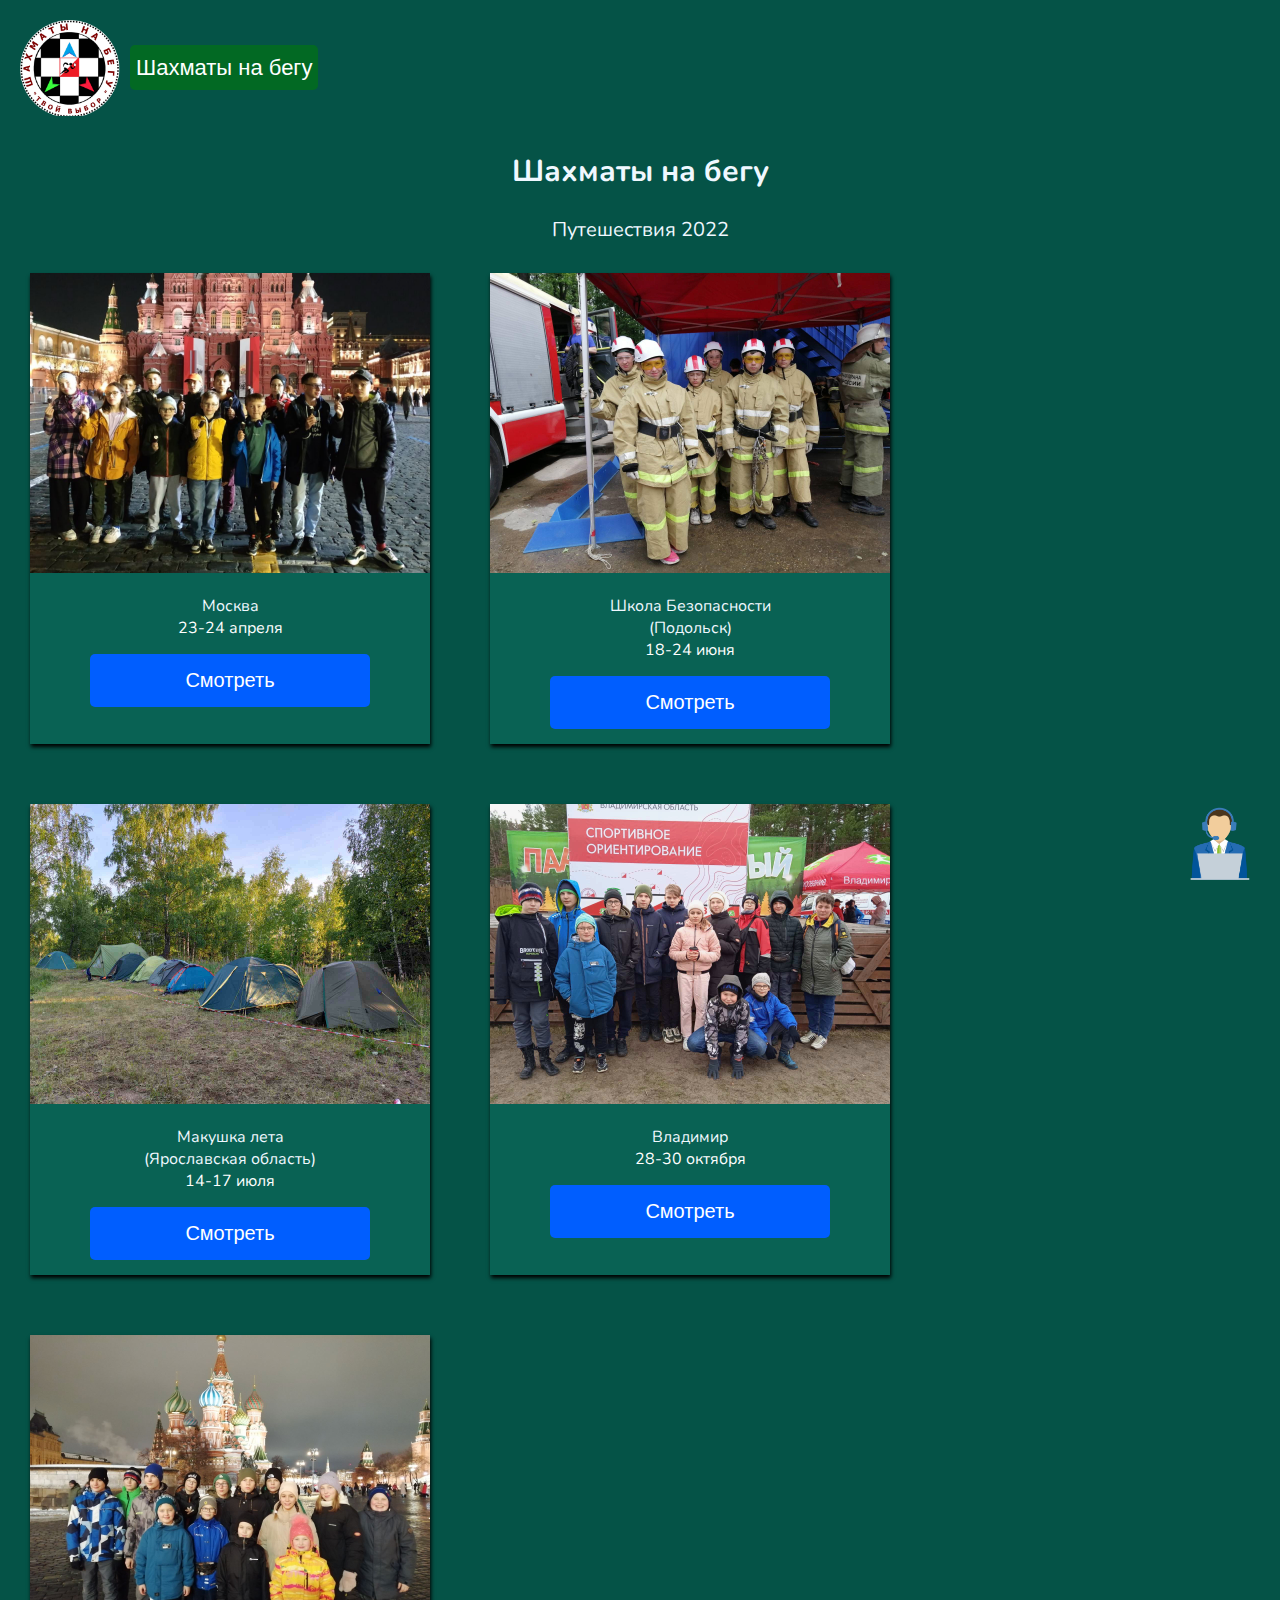
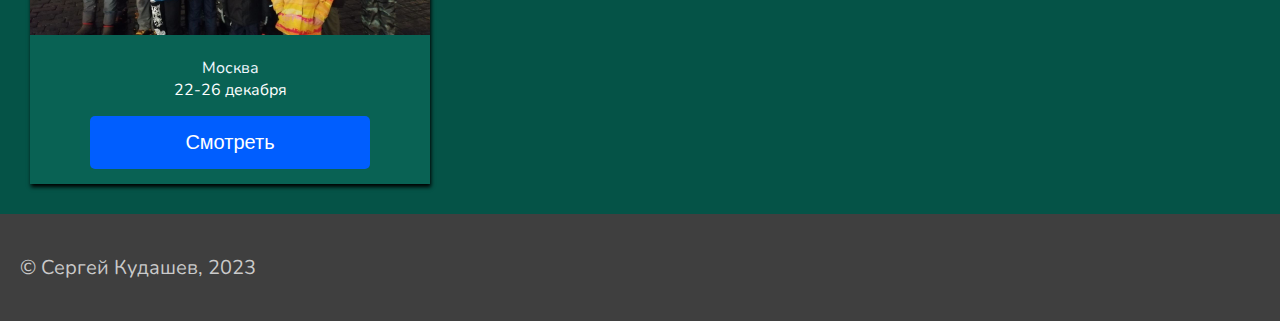
<file: index.html>
<!DOCTYPE html>
<html lang="ru">

<head>
    <meta charset="UTF-8">
    <meta http-equiv="X-UA-Compatible" content="IE=edge">
    <meta name="viewport" content="width=device-width, initial-scale=1.0">
    <link rel="shortcut icon" href="favicon.ico" type="image/x-icon">
    <link rel="preconnect" href="https://fonts.googleapis.com">
    <link rel="preconnect" href="https://fonts.gstatic.com" crossorigin>
    <link href="https://fonts.googleapis.com/css2?family=Nunito&family=Press+Start+2P&display=swap" rel="stylesheet">
    <link rel="stylesheet" href="style2.css">

    <title>Шахматы на бегу</title>

    <!-- тест -->
</head>

<body>
    <header>

        <div class="menu-header">

            <div class="menu-item">
                <img src="images/logo.png" width="100px" alt="Фото">

                <div class="menu-item-text">

                    <form action="https://vk.com/public143799052">

                        <button>

                            Шахматы на бегу

                        </button>

                    </form>
                </div>
            </div>

    </header>

    <section class="travel">
        <div class="travel-text">
            <h2>Шахматы на бегу</h2>
            <span>Путешествия 2022</span>
        </div>
        <div class="flex">

            <div class="travel-item">
                <img src="images/Moscow-4.1.jpg" alt="Фото"> <br>
                <span class="item-name">Москва</span> <br>
                <span class="item-name-2">23-24 апреля</span> <br>
                <form action="index-Moscow.html">
                    <button>Смотреть</button>
                </form>
            </div>

            <div class="travel-item">
                <img src="images/Podolsk-8.1.jpg" alt="Фото"> <br>
                <span class="item-name">Школа Безопасности <br> (Подольск)</span> <br>
                <span class="item-name-2">18-24 июня</span> <br>
                <form action="index-Podolsk.html">
                    <button>Смотреть</button>
                </form>
            </div>

            <div class="travel-item">
                <img src="images/Yaroslavl-1.1.jpg" alt="Фото"> <br>
                <span class="item-name">Макушка лета <br> (Ярославская область)</span> <br>
                <span class="item-name-2">14-17 июля</span> <br>
                <form action="index-Yaroslavl.html">
                    <button>Смотреть</button>
                </form>
            </div>

            <div class="travel-item">
                <img src="images/Vladimir-4.1.jpg" alt="Фото"> <br>
                <span class="item-name">Владимир</span> <br>
                <span class="item-name-2">28-30 октября</span> <br>
                <form action="index-Vladimir.html">
                    <button>Смотреть</button>
                </form>
            </div>

            <div class="travel-item">
                <img src="images/Moscow2-4.1.jpg" alt="Фото"> <br>
                <span class="item-name">Москва</span> <br>
                <span class="item-name-2">22-26 декабря</span> <br>
                <form action="index-Moscow2.html">
                    <button>Смотреть</button>
                </form>
            </div>
        </div>

    </section>

    <img class="helper" id="myBtn3" onclick="print_contact()" src="images/tp.png" width="80px" alt="">
    <div id="myModal3" class="modal">

        <div class="modal-content">

            <!-- Кнопка для закрытия -->
            <span class="close" id="close3">&times;</span>

            <p>
                Обратная связь: <br>
                ВК: https://vk.com/kudashevsergey <br>
                telegram: @sergey_kdsv

            </p>
        </div>

    </div>

    <script src="script.js"></script>

    <div class="footer">
        <p>&copy Сергей Кудашев, 2023</p>
    </div>

</body>

</html>
</file>
<file: style2.css>
/* Для смартфона */
body {
    background-color: rgb(5, 83, 71);
    color: aliceblue;
    font-family: 'Nunito', sans-serif;
    margin: 0;
    align-items: center;
}

.flex {
    display: flex;
    flex-flow: row wrap;
}

.menu-header {
    margin-left: auto;
    margin-top: 10px;
    align-items: center;
}

.menu-item {
    display: flex;
    align-items: center;
    margin-left: 10px;
    margin-top: 10px;
    margin-right: 10px;
}

img {
    display: flex;
}

.menu-header img {
    margin: 10px;
}



.menu-item-text button {
    color: white;
    background-color: rgba(0, 128, 0, 0.5);
    border: none;
    border-radius: 5px;
    padding-top: 5%;
    padding-bottom: 5%;
    font-size: 110%;
    transition: 0.5s;
}

.menu-item-text {
    font-size: 20px;
}

.menu-item-text button:hover {
    cursor: pointer;
    background-color: rgb(0, 91, 0);
}

.travel {
    display: flex;
    flex-flow: row wrap;
}

.travel-text {
    text-align: center;
    font-size: 20px;
}

.item-name-2 {
    color: white;
}

.travel {
    display: flex;
    justify-content: center;
}

.travel-item {
    margin: 30px;
    box-shadow: 1px 3px 4px rgb(0, 0, 0);
    text-align: center;
    background-color: rgb(9, 98, 84);
    width: 80%;
    max-width: 400px;
    box-sizing: border-box;
}

.travel-item img {
    max-width: 100%;
    object-fit: cover;
}

.travel-item button {
    font-size: 20px;
    background-color: rgb(0, 94, 255);
    border-radius: 5px;
    border: none;
    color: white;
    padding: 15px;
    transition: 0.5s;
    margin: 15px;
    padding-left: 60px;
    padding-right: 60px;
    text-align: center;
    width: 70%;
}

.travel-item button:hover {
    cursor: pointer;
    background-color: rgb(3, 71, 190);
    color: white;
    cursor: pointer;
}

.travel-item button:active {
    background-color: rgb(0, 0, 125);
    color: white;
}

.footer {
    background-color: rgb(63, 63, 63);
    color: rgb(202, 202, 202);
    padding: 20px;
    font-size: 20px;
}

.close {
    color: rgb(170, 170, 170);
    float: right;
    font-size: 28px;
    font-weight: bold;
}

.close:hover {
    color: black;
    cursor: pointer;
}

@keyframes animate-modal {
    from {
        top: -300px;
        left: -300px;
    opacity: 0;
    }

    to {
        top: 0;
        left: 0;
        opacity: 1;
    }
}

.helper {
    position: fixed;
    bottom: 20px;
    right: 20px;
    cursor: pointer;
    transition: 0.2s ease-in-out;
}

.helper:hover {
    transform: scale(1.4);
}

.helper:active {
    transform: scale(1);
}

.modal {
    display: none;

    position: fixed;
    left: 0;
    top: 0;

    z-index: 999;
    padding-top: 100px;
    width: 100%;
    height: 100%;

    background-color: rgba(0, 0, 0, 0.4);
}

.modal-content {
    background-color: white;
    margin: auto;
    padding: 20px;
    border: 1px solid grey;
    width: 80%;
    position: relative;
    color: black;

    animation-name: animate-modal;
    animation-duration: 0.4s;
}

/* Для планшета */
@media screen and (min-width: 700px) {

}
</file>
